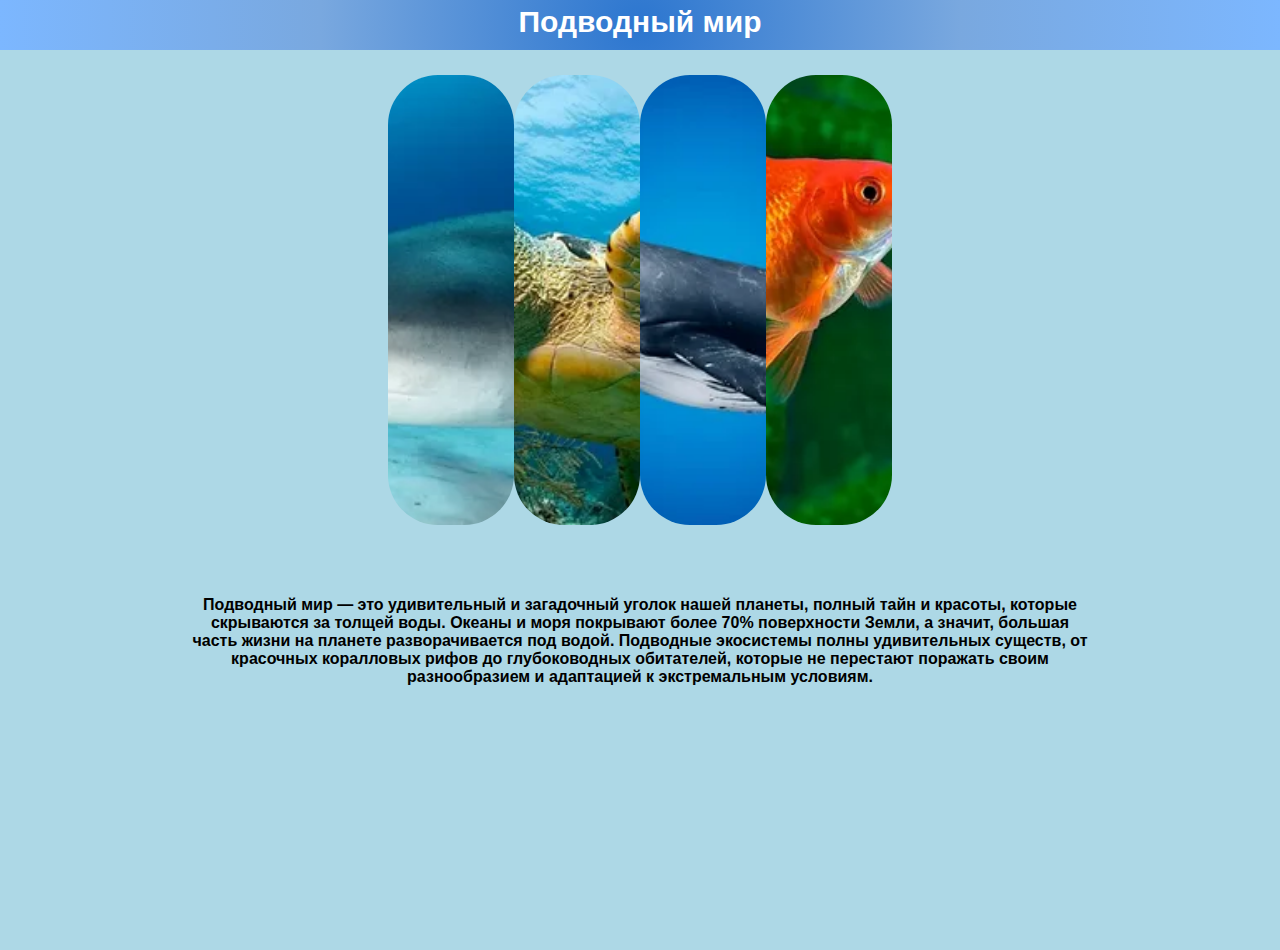
<file: index.html>
<html lang="ru">
<head>
	<meta charset="utf-8" />
	<title>Подводный мир</title>
	<link rel="stylesheet" href="style.css">
</head>
<body>
	<div class="topmenu">
		<p class="title"><b>Подводный мир</b></p>
	</div>
	<div class="mainpage">
		<div class="MajorityOfCards">

			<a class="card1" href="file:///C:/%D0%BF%D1%80%D0%BE%D0%B3%D1%80%D0%B0%D0%BC%D0%BC%D0%B8%D1%80%D0%BE%D0%B2%D0%B0%D0%BD%D0%B8%D0%B5/%D0%A8%D0%BA%D0%BE%D0%BB%D1%8C%D0%BD%D1%8B%D0%B9%20%D0%9F%D1%80%D0%BE%D0%B5%D0%BA%D1%82/shark.htm"> <!-- https://ru.wikipedia.org/wiki/%D0%90%D0%BA%D1%83%D0%BB%D1%8B" -->
                <div class="cardtext">
                    <p>Акула</p>
                </div>
            </a>

			<a class="card2" href="file:///C:/%D0%BF%D1%80%D0%BE%D0%B3%D1%80%D0%B0%D0%BC%D0%BC%D0%B8%D1%80%D0%BE%D0%B2%D0%B0%D0%BD%D0%B8%D0%B5/%D0%A8%D0%BA%D0%BE%D0%BB%D1%8C%D0%BD%D1%8B%D0%B9%20%D0%9F%D1%80%D0%BE%D0%B5%D0%BA%D1%82/turtle.html"> <!-- https://ru.wikipedia.org/wiki/%D0%A7%D0%B5%D1%80%D0%B5%D0%BF%D0%B0%D1%85%D0%B8" -->
                <div class="cardtext">
                    <p>Черепаха</p>
                </div>
            </a>

			<a class="card3" href="file:///C:/%D0%BF%D1%80%D0%BE%D0%B3%D1%80%D0%B0%D0%BC%D0%BC%D0%B8%D1%80%D0%BE%D0%B2%D0%B0%D0%BD%D0%B8%D0%B5/%D0%A8%D0%BA%D0%BE%D0%BB%D1%8C%D0%BD%D1%8B%D0%B9%20%D0%9F%D1%80%D0%BE%D0%B5%D0%BA%D1%82/whale.html"> <!-- https://ru.wikipedia.org/wiki/%D0%9A%D0%B8%D1%82%D1%8B -->
                <div class="cardtext">
                    <p>Кит</p>
                </div>
            </a>

			<a class="card4" href="file:///C:/%D0%BF%D1%80%D0%BE%D0%B3%D1%80%D0%B0%D0%BC%D0%BC%D0%B8%D1%80%D0%BE%D0%B2%D0%B0%D0%BD%D0%B8%D0%B5/%D0%A8%D0%BA%D0%BE%D0%BB%D1%8C%D0%BD%D1%8B%D0%B9%20%D0%9F%D1%80%D0%BE%D0%B5%D0%BA%D1%82/fish.html"> <!-- https://ru.wikipedia.org/wiki/%D0%A0%D1%8B%D0%B1%D1%8B#:~:text=%D0%A0%D1%8B%D0%B1%D1%8B%20(%D0%BB%D0%B0%D1%82.,%D1%87%D0%B5%D1%82%D0%B2%D0%B5%D1%80%D0%BE%D0%BD%D0%BE%D0%B3%D0%B8%D0%B5%20%D1%8F%D0%B2%D0%BB%D1%8F%D1%8E%D1%82%D1%81%D1%8F%20%D1%81%D0%BF%D0%B5%D1%86%D0%B8%D0%B0%D0%BB%D0%B8%D0%B7%D0%B8%D1%80%D0%BE%D0%B2%D0%B0%D0%BD%D0%BD%D1%8B%D0%BC%D0%B8%20%D0%BB%D0%BE%D0%BF%D0%B0%D1%81%D1%82%D0%B5%D0%BF%D1%91%D1%80%D1%8B%D0%BC%D0%B8%20%D1%80%D1%8B%D0%B1%D0%B0%D0%BC%D0%B8 -->
                <div class="cardtext">
                    <p>Рыбка</p>
                </div>
            </a>

		</div>
        
        <div class='mainpage2'>
            <div class="bottomInfo">
                <p>Подводный мир — это удивительный и загадочный уголок нашей планеты, полный тайн и красоты, которые скрываются за толщей воды. Океаны и моря покрывают более 70% поверхности Земли, а значит, большая часть жизни на планете разворачивается под водой. Подводные экосистемы полны удивительных существ, от красочных коралловых рифов до глубоководных обитателей, которые не перестают поражать своим разнообразием и адаптацией к экстремальным условиям.</p>
            </div>
        </div>
    </div>
</body>
</html>
</file>
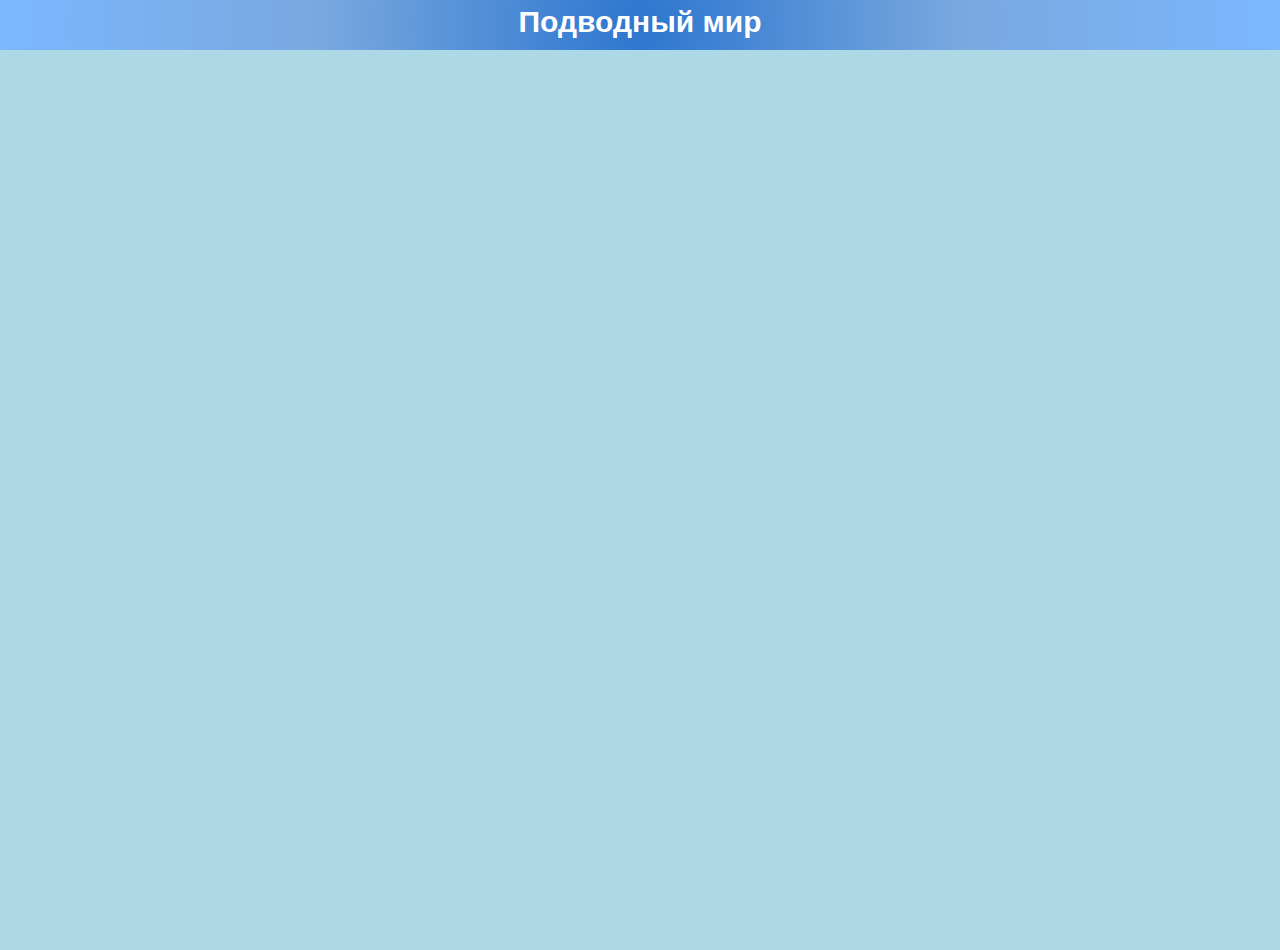
<file: fish.html>
<html lang="ru">
<head>
	<meta charset="utf-8" />
	<title>Подводный мир</title>
	<link rel="stylesheet" href="style.css">
</head>
<body>
    <div class="topmenu">
		<p class="title"><b>Подводный мир</b></p>
	</div>
	<div class="mainpage">
	</div>
</body>
</file>
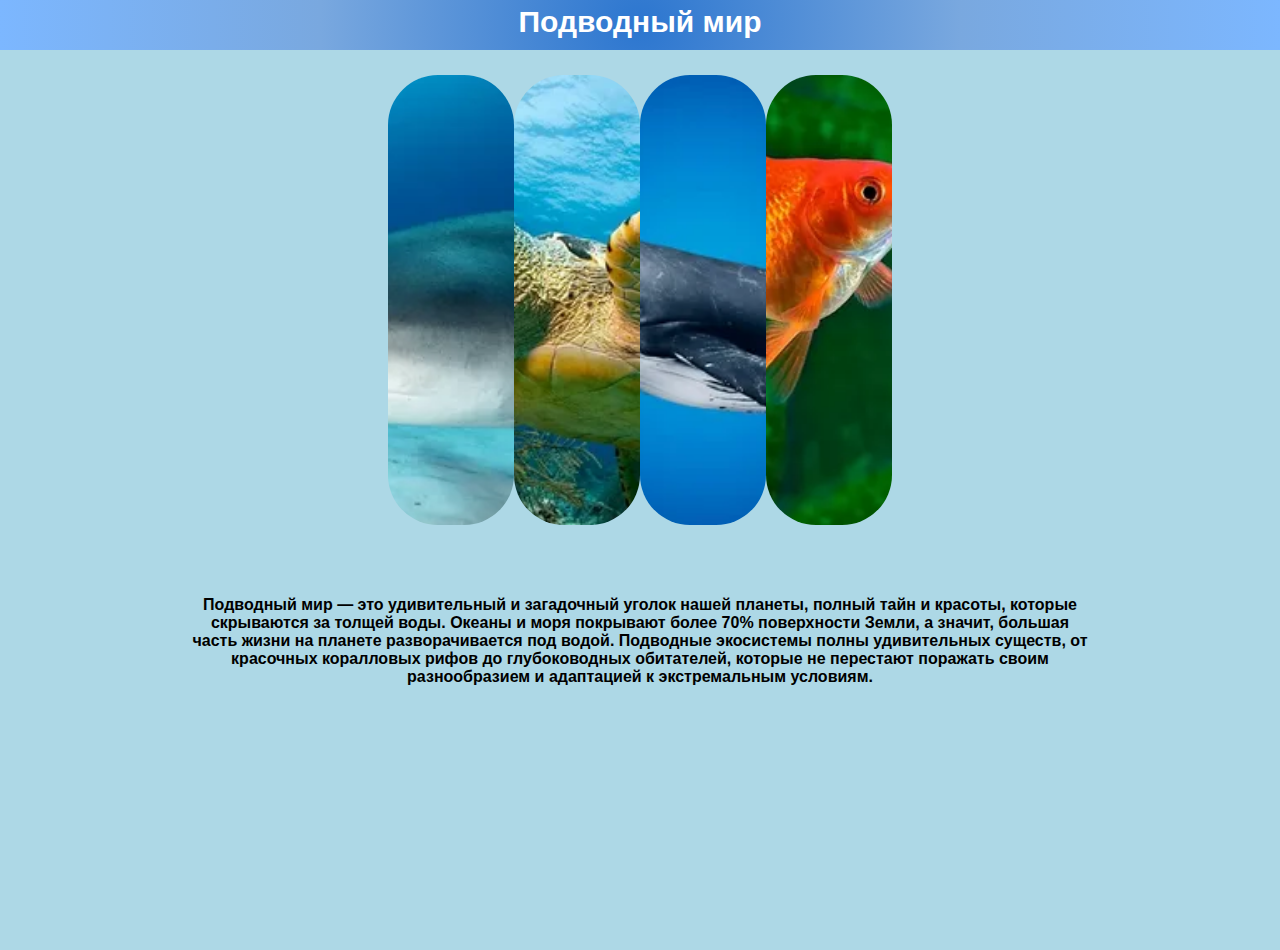
<file: main.html>
<html lang="ru">
<head>
	<meta charset="utf-8" />
	<title>Подводный мир</title>
	<link rel="stylesheet" href="style.css">
</head>
<body>
	<div class="topmenu">
		<p class="title"><b>Подводный мир</b></p>
	</div>
	<div class="mainpage">
		<div class="MajorityOfCards">

			<a class="card1" href="file:///C:/%D0%BF%D1%80%D0%BE%D0%B3%D1%80%D0%B0%D0%BC%D0%BC%D0%B8%D1%80%D0%BE%D0%B2%D0%B0%D0%BD%D0%B8%D0%B5/%D0%A8%D0%BA%D0%BE%D0%BB%D1%8C%D0%BD%D1%8B%D0%B9%20%D0%9F%D1%80%D0%BE%D0%B5%D0%BA%D1%82/shark.htm"> <!-- https://ru.wikipedia.org/wiki/%D0%90%D0%BA%D1%83%D0%BB%D1%8B" -->
                <div class="cardtext">
                    <p>Акула</p>
                </div>
            </a>

			<a class="card2" href="file:///C:/%D0%BF%D1%80%D0%BE%D0%B3%D1%80%D0%B0%D0%BC%D0%BC%D0%B8%D1%80%D0%BE%D0%B2%D0%B0%D0%BD%D0%B8%D0%B5/%D0%A8%D0%BA%D0%BE%D0%BB%D1%8C%D0%BD%D1%8B%D0%B9%20%D0%9F%D1%80%D0%BE%D0%B5%D0%BA%D1%82/turtle.html"> <!-- https://ru.wikipedia.org/wiki/%D0%A7%D0%B5%D1%80%D0%B5%D0%BF%D0%B0%D1%85%D0%B8" -->
                <div class="cardtext">
                    <p>Черепаха</p>
                </div>
            </a>

			<a class="card3" href="file:///C:/%D0%BF%D1%80%D0%BE%D0%B3%D1%80%D0%B0%D0%BC%D0%BC%D0%B8%D1%80%D0%BE%D0%B2%D0%B0%D0%BD%D0%B8%D0%B5/%D0%A8%D0%BA%D0%BE%D0%BB%D1%8C%D0%BD%D1%8B%D0%B9%20%D0%9F%D1%80%D0%BE%D0%B5%D0%BA%D1%82/whale.html"> <!-- https://ru.wikipedia.org/wiki/%D0%9A%D0%B8%D1%82%D1%8B -->
                <div class="cardtext">
                    <p>Кит</p>
                </div>
            </a>

			<a class="card4" href="file:///C:/%D0%BF%D1%80%D0%BE%D0%B3%D1%80%D0%B0%D0%BC%D0%BC%D0%B8%D1%80%D0%BE%D0%B2%D0%B0%D0%BD%D0%B8%D0%B5/%D0%A8%D0%BA%D0%BE%D0%BB%D1%8C%D0%BD%D1%8B%D0%B9%20%D0%9F%D1%80%D0%BE%D0%B5%D0%BA%D1%82/fish.html"> <!-- https://ru.wikipedia.org/wiki/%D0%A0%D1%8B%D0%B1%D1%8B#:~:text=%D0%A0%D1%8B%D0%B1%D1%8B%20(%D0%BB%D0%B0%D1%82.,%D1%87%D0%B5%D1%82%D0%B2%D0%B5%D1%80%D0%BE%D0%BD%D0%BE%D0%B3%D0%B8%D0%B5%20%D1%8F%D0%B2%D0%BB%D1%8F%D1%8E%D1%82%D1%81%D1%8F%20%D1%81%D0%BF%D0%B5%D1%86%D0%B8%D0%B0%D0%BB%D0%B8%D0%B7%D0%B8%D1%80%D0%BE%D0%B2%D0%B0%D0%BD%D0%BD%D1%8B%D0%BC%D0%B8%20%D0%BB%D0%BE%D0%BF%D0%B0%D1%81%D1%82%D0%B5%D0%BF%D1%91%D1%80%D1%8B%D0%BC%D0%B8%20%D1%80%D1%8B%D0%B1%D0%B0%D0%BC%D0%B8 -->
                <div class="cardtext">
                    <p>Рыбка</p>
                </div>
            </a>

		</div>
        
        <div class='mainpage2'>
            <div class="bottomInfo">
                <p>Подводный мир — это удивительный и загадочный уголок нашей планеты, полный тайн и красоты, которые скрываются за толщей воды. Океаны и моря покрывают более 70% поверхности Земли, а значит, большая часть жизни на планете разворачивается под водой. Подводные экосистемы полны удивительных существ, от красочных коралловых рифов до глубоководных обитателей, которые не перестают поражать своим разнообразием и адаптацией к экстремальным условиям.</p>
            </div>
        </div>
    </div>
</body>
</html>
</file>
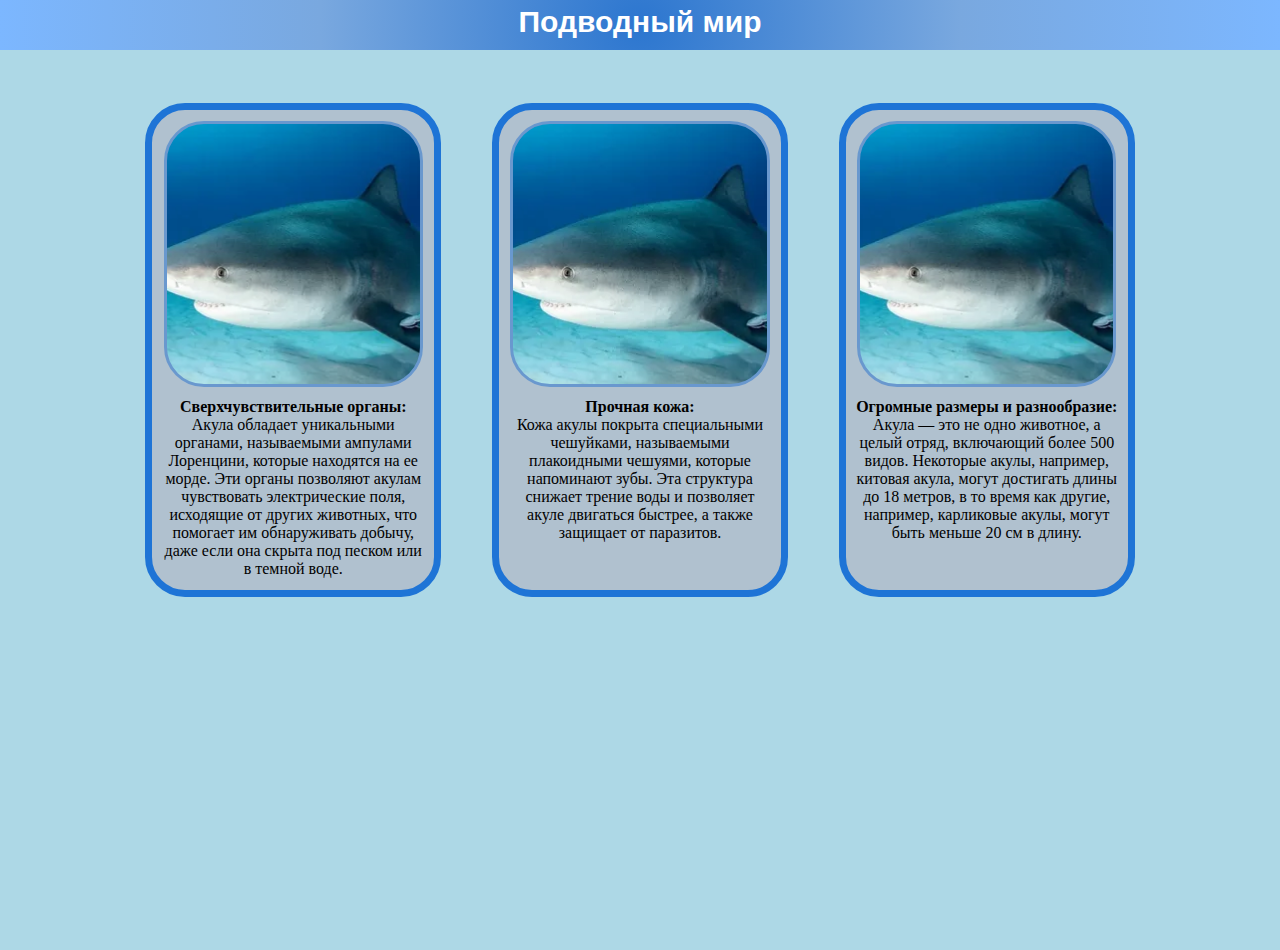
<file: shark.htm>
<html lang="ru">
<head>
	<meta charset="utf-8" />
	<title>Подводный мир</title>
	<link rel="stylesheet" href="style.css">
</head>
<body>
    <div class="topmenu">
		<p class="title"><b>Подводный мир</b></p>
	</div>
	<div class="mainpage">
		<div class='SharkCards'>
			<div class="SharkCard1">
				<div class="SharkImageArea">
					<div class="SharkImage1"></div>
				</div>
				<div class="SharkTextArea">
					<div class="SharkText"><b>Сверхчувствительные органы:</b> Акула обладает уникальными органами, называемыми ампулами Лоренцини, которые находятся на ее морде. Эти органы позволяют акулам чувствовать электрические поля, исходящие от других животных, что помогает им обнаруживать добычу, даже если она скрыта под песком или в темной воде.</div>
				</div>
			</div>

			<div class="SharkCard2">
				<div class="SharkImageArea">
					<div class="SharkImage1"></div>
				</div>
				<div class="SharkTextArea">
					<div class="SharkText"><b>Прочная кожа:</b> Кожа акулы покрыта специальными чешуйками, называемыми плакоидными чешуями, которые напоминают зубы. Эта структура снижает трение воды и позволяет акуле двигаться быстрее, а также защищает от паразитов.</div>
				</div>
			</div>

			<div class="SharkCard3">
				<div class="SharkImageArea">
					<div class="SharkImage1"></div>
				</div>
				<div class="SharkTextArea">
					<div class="SharkText"><b>Огромные размеры и разнообразие:</b> Акула — это не одно животное, а целый отряд, включающий более 500 видов. Некоторые акулы, например, китовая акула, могут достигать длины до 18 метров, в то время как другие, например, карликовые акулы, могут быть меньше 20 см в длину.</div>
				</div>
			</div>
		</div>
	</div>
</body>
</file>
<file: style.css>
body{
	margin: 0;
	display: flex;
    flex-direction: column;
}

.title{
	text-align: center;
	font-size: 30px;
	margin: 5px 0 5px 0;
}

.topmenu{
	justify-content: center;
	text-align: center;
	display: flex;
	background-color: rgb(121, 145, 253);
	height: 50px;
    background: rgb(44,118,207);
    background: radial-gradient(circle, rgba(44,118,207,1) 0%, rgba(121,168,223,1) 50%, rgba(124,183,255,1) 100%);
    font-family: 'Arial Black', Gadget, sans-serif;
    font-weight: bold;
    color: rgb(255, 255, 255);
}

.mainpage{
	background-color: lightblue;
	display: flex;
    flex-direction: column;
	height: 900px;
}

.MajorityOfCards{
    margin: 0 10px;
	display: flex;
	justify-content: center;
	align-items: center;
	height: 500px;
}

.card1, .card2, .card3, .card4{
    border-radius: 50px;
    width: 10%;
    height: 90%;
    background-size: cover;
    background-position: center;
    transition: width 0.5s ease-in-out;
    align-items: center;
    justify-content: center;
    display: flex;
    position: relative;
    cursor: pointer;   
}

.cardtext {
    position: absolute;
    top: 50%;
    left: 50%;
    transform: translate(-50%, -50%);
    text-align: center;
    font-size: 30px;
    color: white;
    opacity: 0; 
    transition: opacity 0.3s ease-in-out; 
    font-family: 'Arial Black', Gadget, sans-serif;
    font-weight: bold;
}

.card1:hover .cardtext, .card2:hover .cardtext, .card3:hover .cardtext, .card4:hover .cardtext {
    opacity: 1; 
}

.card1{
    background-image: url("images/shark.png");
}

.card2 {
    background-image: url("images/turtle.png");
}

.card3 {
    background-image: url("images/whale.png");
}

.card4 {
    background-image: url("images/fish.png");
}

.card1:hover, .card2:hover, .card3:hover, .card4:hover{
    width: 30%;
    transition: width 0.5s ease-in-out;
    transform: scale(1.05);
}

.mainpage2{
    display: flex;
    margin-top: 30px;
    justify-content: center;
    align-items: center;
    text-align: center;
}

.bottomInfo{
    font-family: 'Arial Black', Gadget, sans-serif;
    font-weight: bold;
    width: 70%;
}

.SharkCards{
    display: flex;
    height: 600px;
    justify-content: center;
    align-items: center;
}

.SharkCard1, .SharkCard2, .SharkCard3{
    background-color: rgb(0, 0, 0);
    display: flex;
    flex-direction: column;
    width: 22%;
    height: 80%;
    background-color: #b0c1cf;
    margin-right: 2%;
    margin-left: 2%;
    border: solid 7px  rgb(30, 116, 214);
    border-radius: 40px;
}

.SharkImageArea{
    display: flex;
    justify-content: center;
    align-items: center;
    height: 60%;
}

.SharkImageArea .SharkImage1{
    width: 90%;
    height: 90%;
    background-image: url(images/shark.png);
    border: solid 3px  rgb(105, 152, 206);
    border-radius: 40px;
    background-size: fill;
    background-position: center;
}

.SharkTextArea{
    display: flex;
    flex-direction: column;
    height: 40%;
    align-items: center;
}

.SharkText{
    width: 95%;
    font-size: 16px;
    font-weight: 400;
    display: flex;
    flex-direction: column;
    text-align: center;
    word-wrap: contain;
}
</file>
